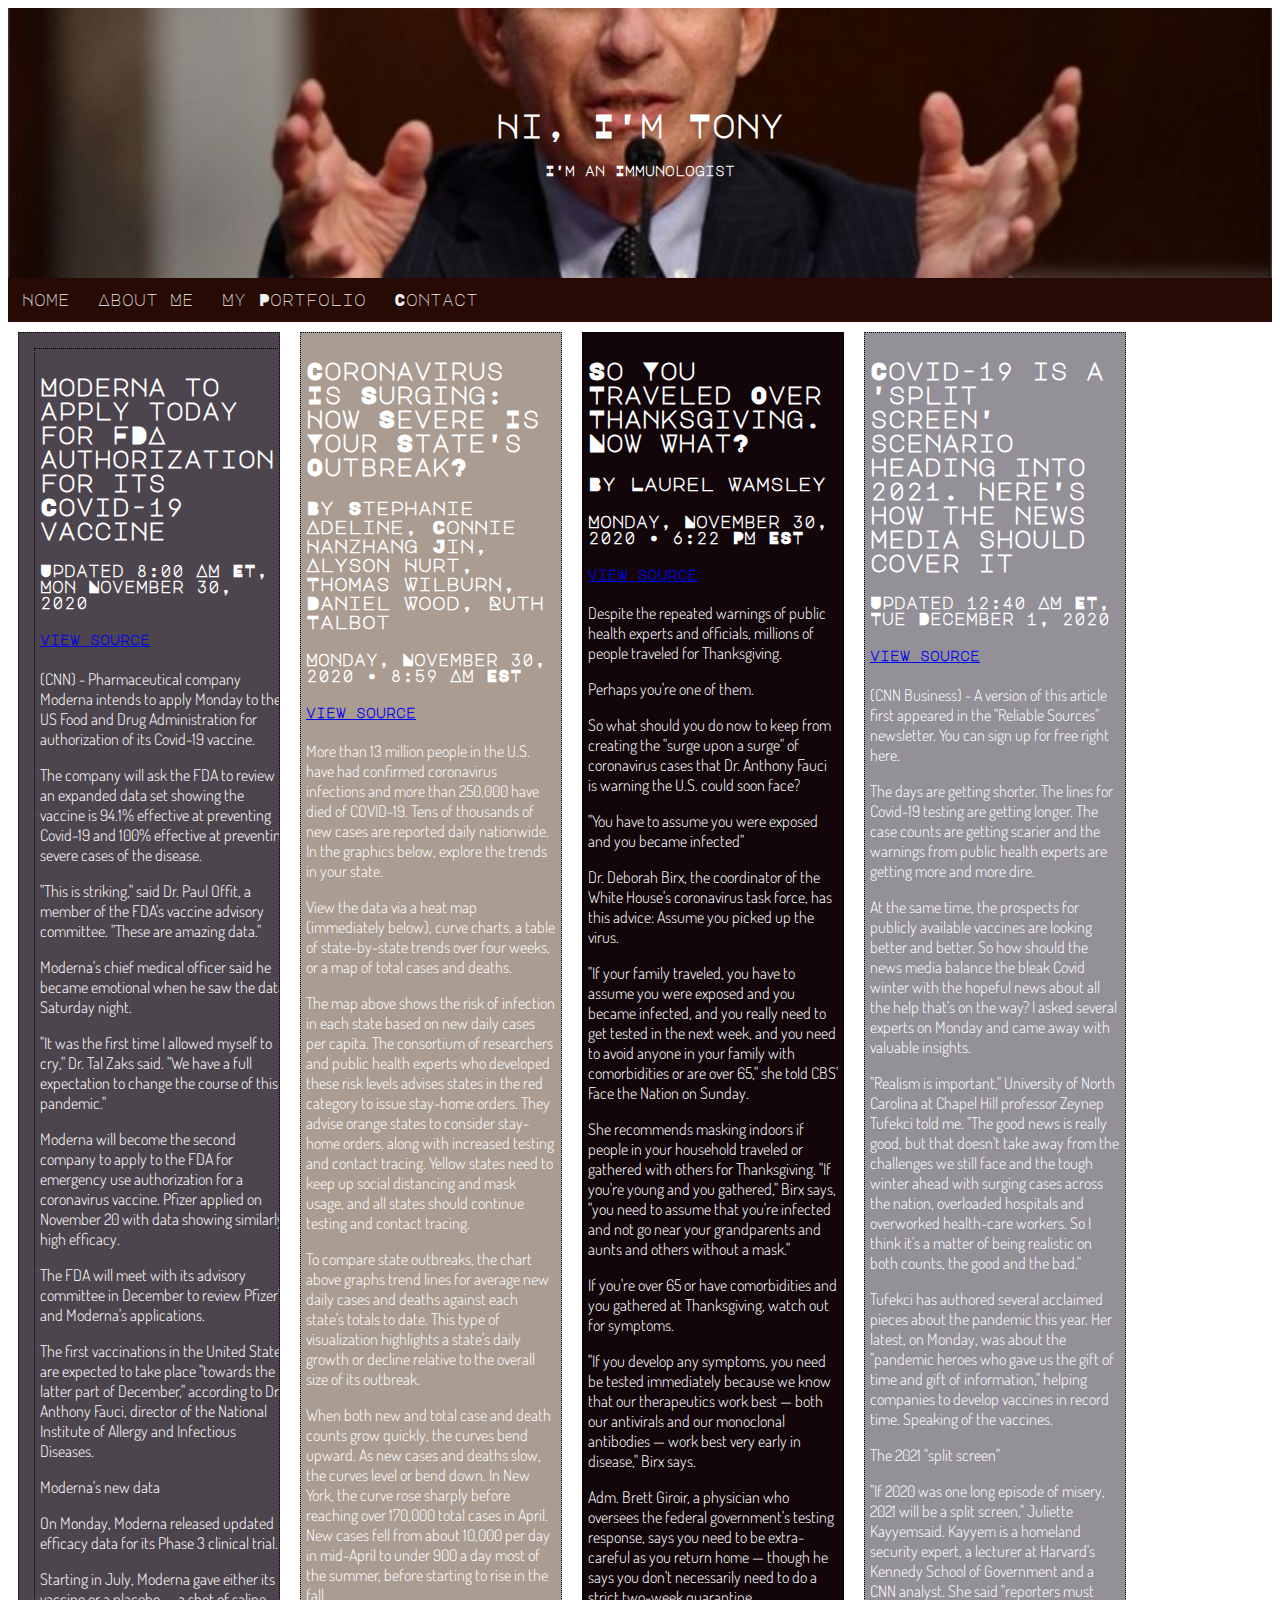
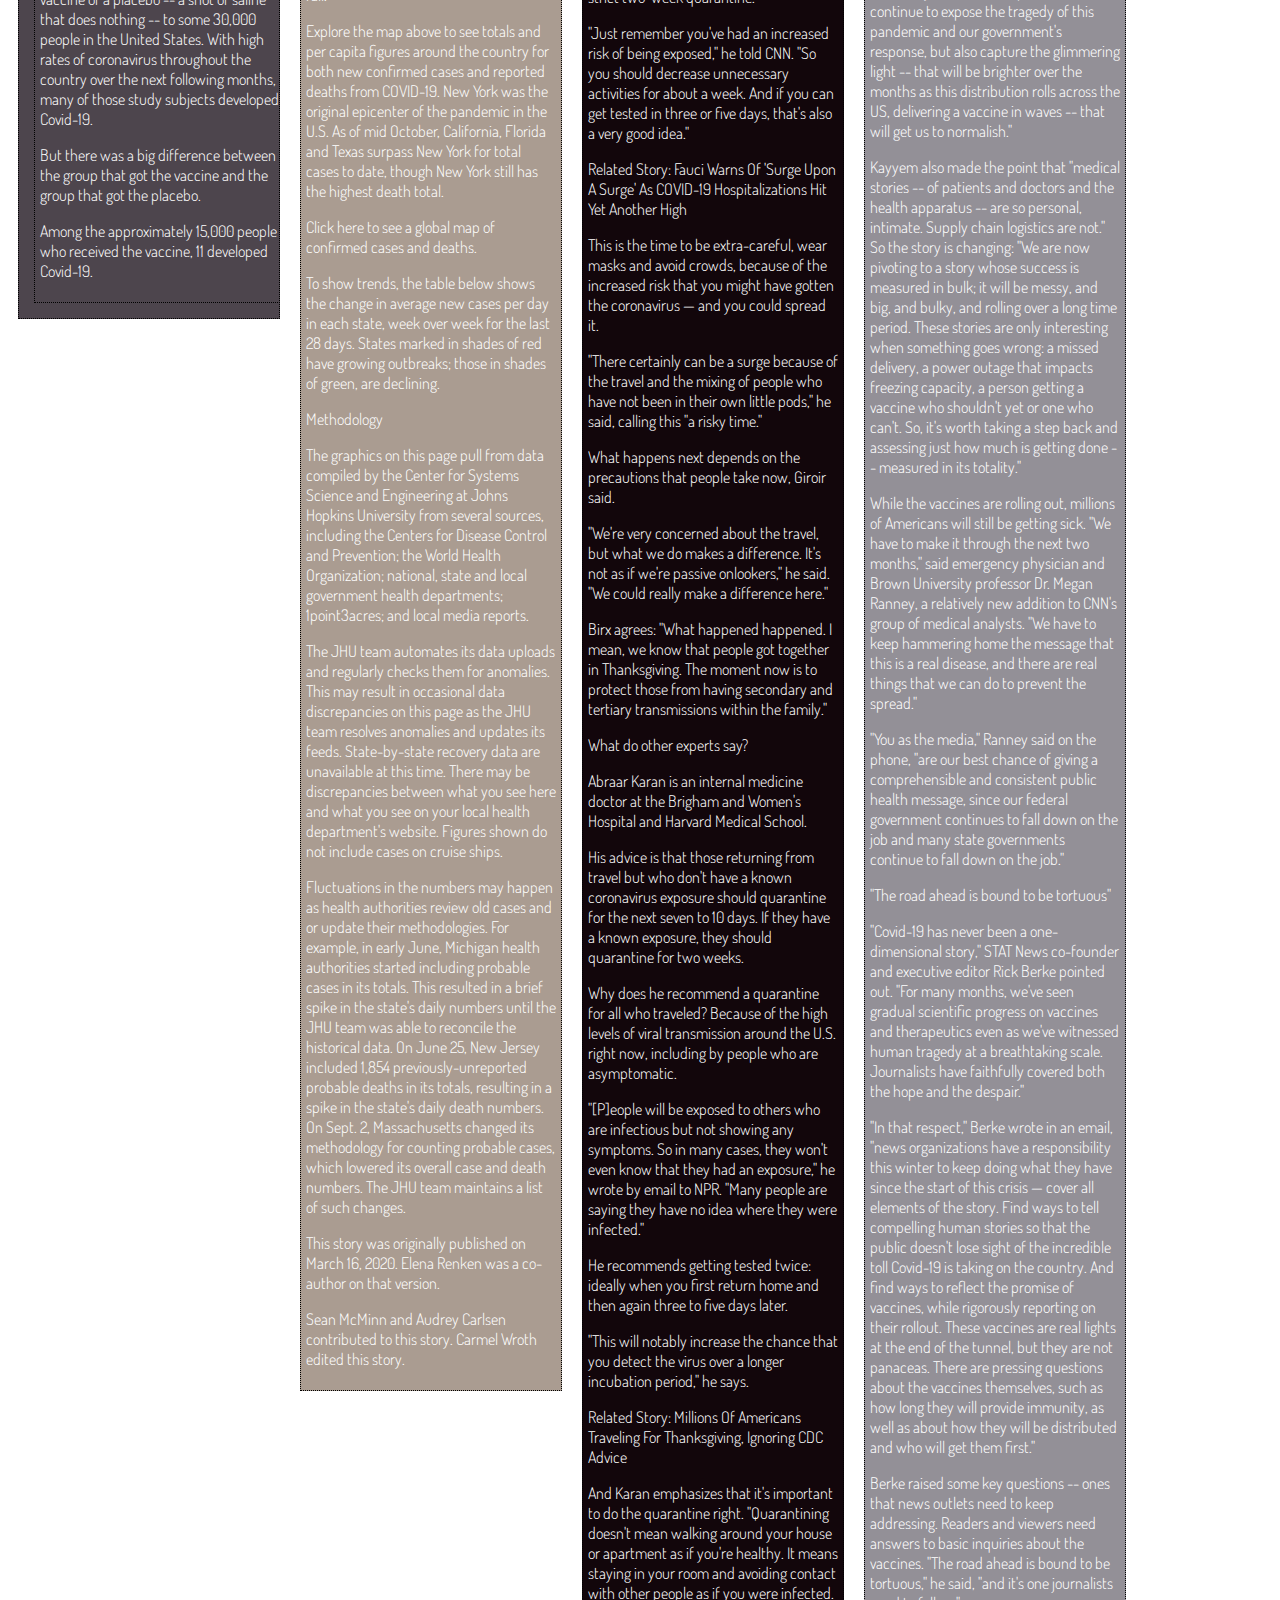
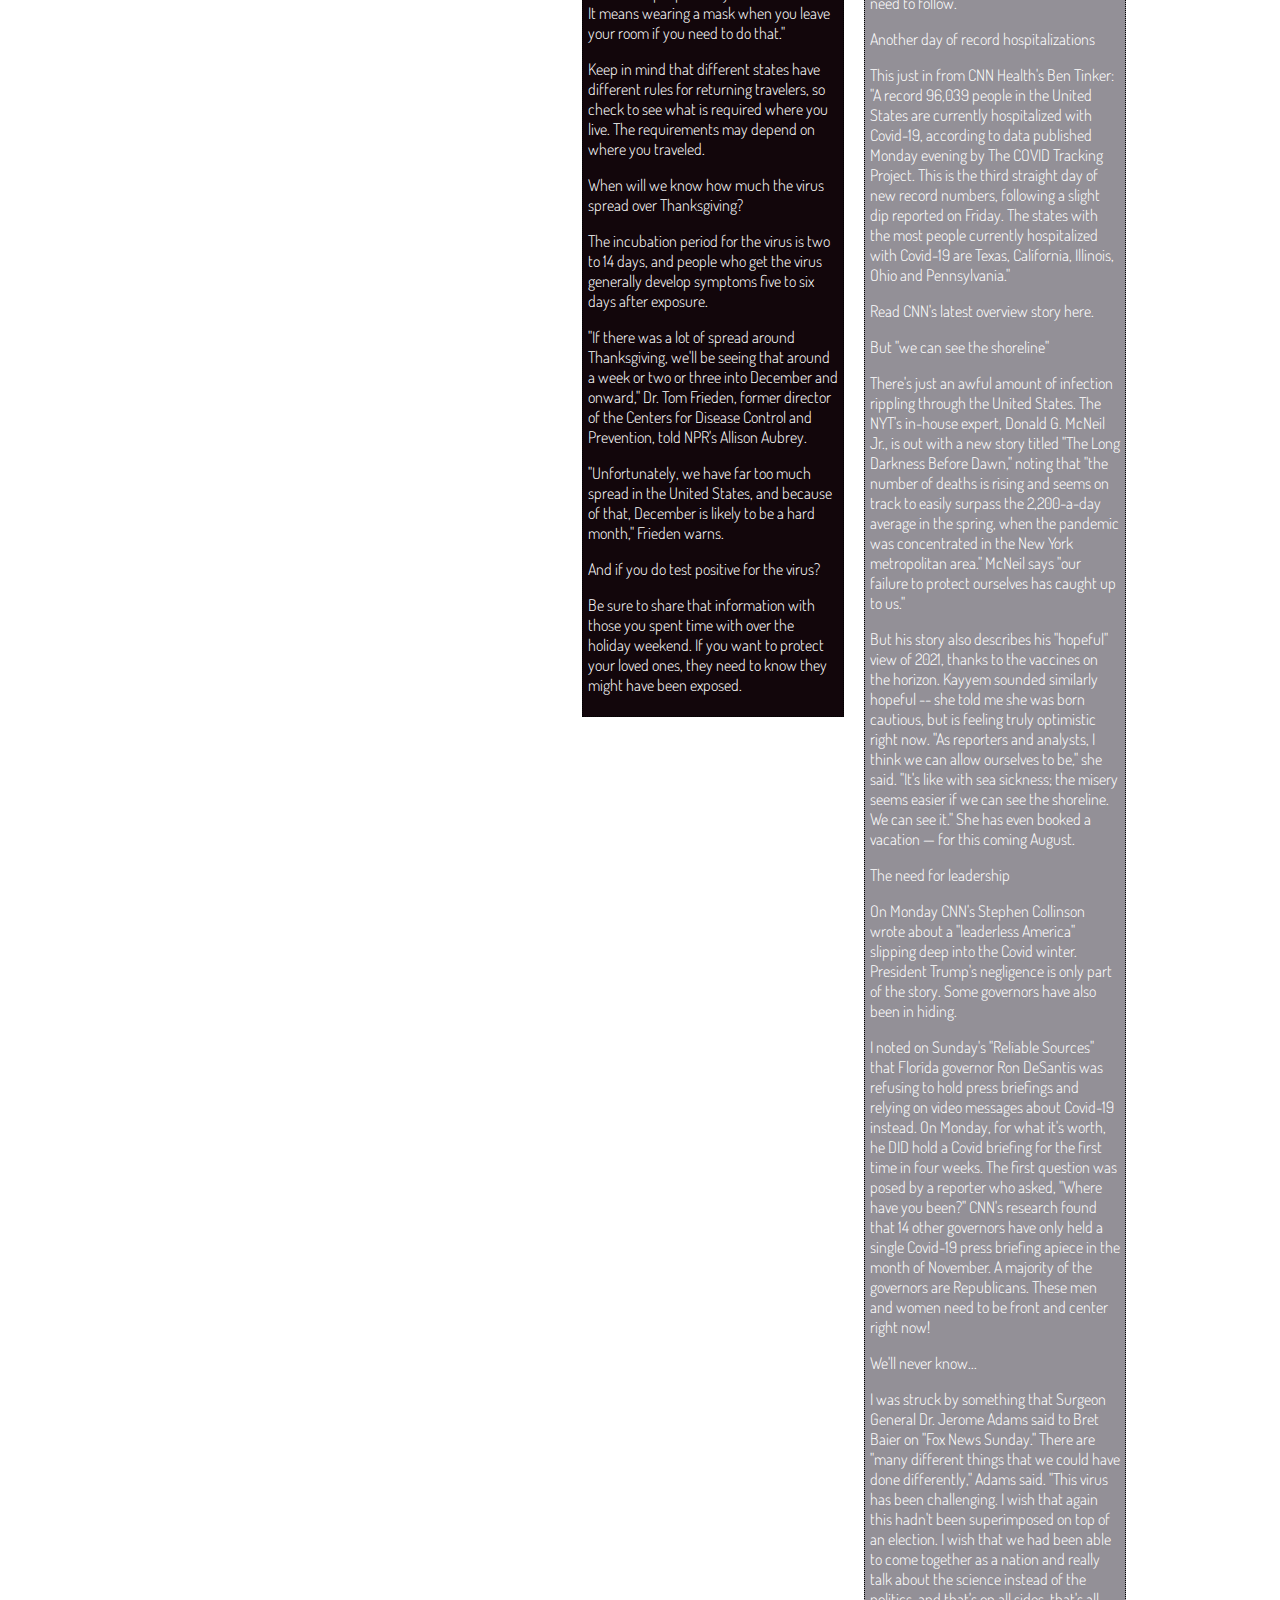
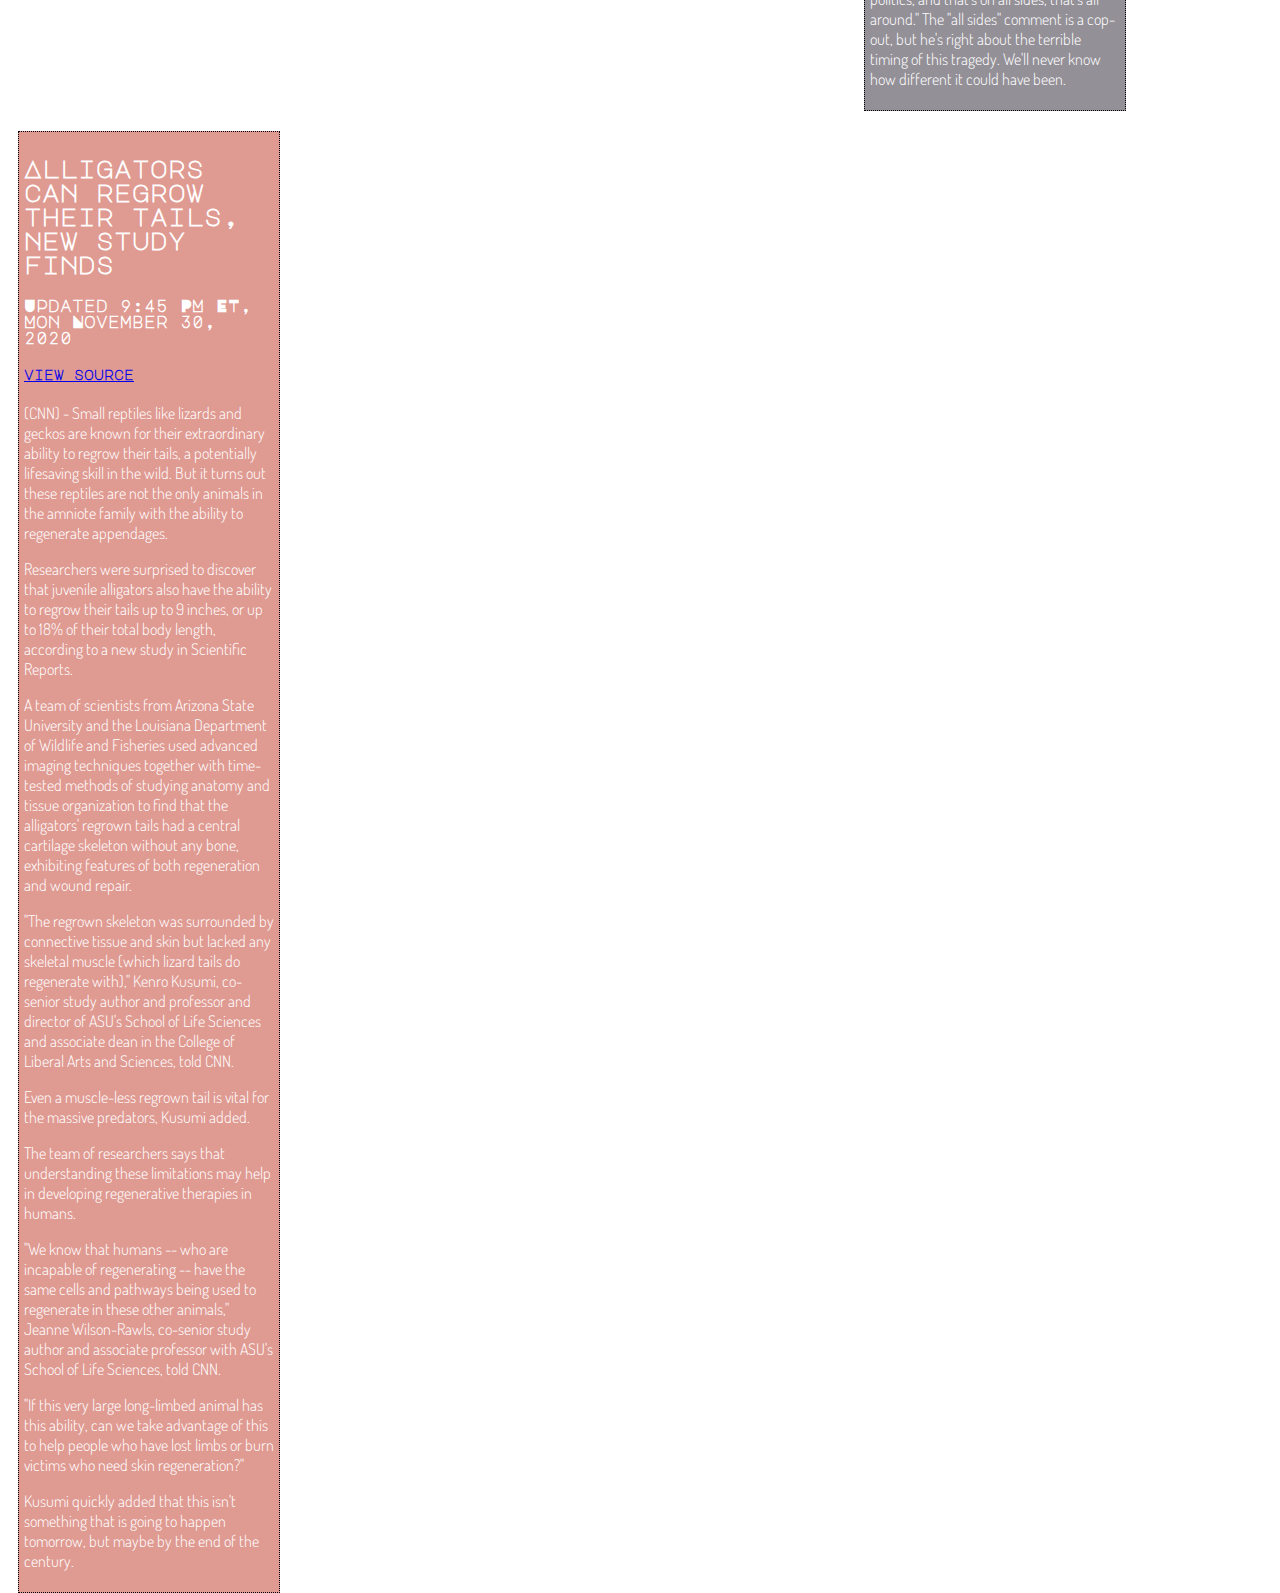
<file: index.html>
<!DOCTYPE html>
<html>
<head>
	<meta charset="utf-8">
	<title>My Home Page</title>
	<link rel="stylesheet" href="style.css">
	<link rel="preconnect" href="https://fonts.gstatic.com">
	<link href="https://fonts.googleapis.com/css2?family=Dosis:wght@200;300;400&family=Major+Mono+Display&display=swap" rel="stylesheet">
</head>
<body>
	<div class="hero-image">
		<div class="hero-text">
			<h1>Hi, I'm Tony</h1>
			<h5>I'm an Immunologist</h5>
		</div>	
	</div>
	<div id="navbar">
		<a href="index.html">Home</a>
		<a href="aboutme.html">About Me</a>
		<a href="myportfolio.html">My Portfolio</a>
		<a href="contact.html">Contact</a>
	</div>
	<div class="stuff" id="first">
		<div class="stuff" id="first">
	  <h2>Moderna to apply today for FDA authorization for its Covid-19 vaccine</h2>
	  <h4>Updated 8:00 AM ET, Mon November 30, 2020</h4>
	  <h5><a href="http://lite.cnn.com/en/article/h_8a9d29406e73343797dbac1d4a23586c" target="_blank">view source</a></h5>
	  <p>(CNN) - Pharmaceutical company Moderna intends to apply Monday to the US Food and Drug Administration for authorization of its Covid-19 vaccine.</p>
	  <p>The company will ask the FDA to review an expanded data set showing the vaccine is 94.1% effective at preventing Covid-19 and 100% effective at preventing severe cases of the disease.</p>
	  <p>"This is striking," said Dr. Paul Offit, a member of the FDA's vaccine advisory committee. "These are amazing data."</p>
	  <p>Moderna's chief medical officer said he became emotional when he saw the data Saturday night.</p>
	  <p>"It was the first time I allowed myself to cry," Dr. Tal Zaks said. "We have a full expectation to change the course of this pandemic."</p>
	  <p>Moderna will become the second company to apply to the FDA for emergency use authorization for a coronavirus vaccine. Pfizer applied on November 20 with data showing similarly high efficacy.</p>
	  <p>The FDA will meet with its advisory committee in December to review Pfizer's and Moderna's applications.</p>
	  <p>The first vaccinations in the United States are expected to take place "towards the latter part of December," according to Dr. Anthony Fauci, director of the National Institute of Allergy and Infectious Diseases.</p>
	  <p>Moderna's new data</p>
	  <p>On Monday, Moderna released updated efficacy data for its Phase 3 clinical trial.</p>
	  <p>Starting in July, Moderna gave either its vaccine or a placebo -- a shot of saline that does nothing -- to some 30,000 people in the United States. With high rates of coronavirus throughout the country over the next following months, many of those study subjects developed Covid-19.</p>
	  <p>But there was a big difference between the group that got the vaccine and the group that got the placebo.</p>
	  <p>Among the approximately 15,000 people who received the vaccine, 11 developed Covid-19.</p>
</div>
	</div>
	<div class="stuff" id="second">
		<h2>Coronavirus Is Surging: How Severe Is Your State's Outbreak?</h2>
		<h3>By Stephanie Adeline, Connie Hanzhang Jin, Alyson Hurt, Thomas Wilburn, Daniel Wood, Ruth Talbot</h3>
		<h4>Monday, November 30, 2020 • 8:59 AM EST</h4>
		<h5><a href="https://text.npr.org/816707182" target="_blank">view source</a></h5>
		<p>More than 13 million people in the U.S. have had confirmed coronavirus infections and more than 250,000 have died of COVID-19. Tens of thousands of new cases are reported daily nationwide. In the graphics below, explore the trends in your state.</p>
		<p>View the data via a heat map (immediately below), curve charts, a table of state-by-state trends over four weeks, or a map of total cases and deaths.</p>
		<p>The map above shows the risk of infection in each state based on new daily cases per capita. The consortium of researchers and public health experts who developed these risk levels advises states in the red category to issue stay-home orders. They advise orange states to consider stay-home orders, along with increased testing and contact tracing. Yellow states need to keep up social distancing and mask usage, and all states should continue testing and contact tracing.</p>
		<p>To compare state outbreaks, the chart above graphs trend lines for average new daily cases and deaths against each state's totals to date. This type of visualization highlights a state's daily growth or decline relative to the overall size of its outbreak.</p>
		<p>When both new and total case and death counts grow quickly, the curves bend upward. As new cases and deaths slow, the curves level or bend down. In New York, the curve rose sharply before reaching over 170,000 total cases in April. New cases fell from about 10,000 per day in mid-April to under 900 a day most of the summer, before starting to rise in the fall.</p>
		<p>Explore the map above to see totals and per capita figures around the country for both new confirmed cases and reported deaths from COVID-19. New York was the original epicenter of the pandemic in the U.S. As of mid October, California, Florida and Texas surpass New York for total cases to date, though New York still has the highest death total.</p>
		<p>Click here to see a global map of confirmed cases and deaths.</p>
		<p>To show trends, the table below shows the change in average new cases per day in each state, week over week for the last 28 days. States marked in shades of red have growing outbreaks; those in shades of green, are declining.</p>
		<p>Methodology</p>
		<p>The graphics on this page pull from data compiled by the Center for Systems Science and Engineering at Johns Hopkins University from several sources, including the Centers for Disease Control and Prevention; the World Health Organization; national, state and local government health departments; 1point3acres; and local media reports.</p>
		<p>The JHU team automates its data uploads and regularly checks them for anomalies. This may result in occasional data discrepancies on this page as the JHU team resolves anomalies and updates its feeds. State-by-state recovery data are unavailable at this time. There may be discrepancies between what you see here and what you see on your local health department's website. Figures shown do not include cases on cruise ships.</p>
		<p>Fluctuations in the numbers may happen as health authorities review old cases and or update their methodologies. For example, in early June, Michigan health authorities started including probable cases in its totals. This resulted in a brief spike in the state's daily numbers until the JHU team was able to reconcile the historical data. On June 25, New Jersey included 1,854 previously-unreported probable deaths in its totals, resulting in a spike in the state's daily death numbers. On Sept. 2, Massachusetts changed its methodology for counting probable cases, which lowered its overall case and death numbers. The JHU team maintains a list of such changes.</p>
		<p>This story was originally published on March 16, 2020. Elena Renken was a co-author on that version.</p>
		<p>Sean McMinn and Audrey Carlsen contributed to this story. Carmel Wroth edited this story.</p>
	</div>
	<div class="stuff" id="third">
		<h2>So You Traveled Over Thanksgiving. Now What?</h2>
		<h3>By Laurel Wamsley</h3>
		<h4>Monday, November 30, 2020 • 6:22 PM EST</h4>
		<h5><a href="https://text.npr.org/940190370" target="_blank">view source</a></h5>
		<p>Despite the repeated warnings of public health experts and officials, millions of people traveled for Thanksgiving.</p>
		<p>Perhaps you're one of them.</p>
		<p>So what should you do now to keep from creating the "surge upon a surge" of coronavirus cases that Dr. Anthony Fauci is warning the U.S. could soon face?</p>
		<p>"You have to assume you were exposed and you became infected"</p>
		<p>Dr. Deborah Birx, the coordinator of the White House's coronavirus task force, has this advice: Assume you picked up the virus.</p>
		<p>"If your family traveled, you have to assume you were exposed and you became infected, and you really need to get tested in the next week, and you need to avoid anyone in your family with comorbidities or are over 65," she told CBS' Face the Nation on Sunday.</p>
		<p>She recommends masking indoors if people in your household traveled or gathered with others for Thanksgiving. "If you're young and you gathered," Birx says, "you need to assume that you're infected and not go near your grandparents and aunts and others without a mask."</p>
		<p>If you're over 65 or have comorbidities and you gathered at Thanksgiving, watch out for symptoms.</p>
		<p>"If you develop any symptoms, you need be tested immediately because we know that our therapeutics work best — both our antivirals and our monoclonal antibodies — work best very early in disease," Birx says.</p>
		<p>Adm. Brett Giroir, a physician who oversees the federal government's testing response, says you need to be extra-careful as you return home — though he says you don't necessarily need to do a strict two-week quarantine.</p>
		<p>"Just remember you've had an increased risk of being exposed," he told CNN. "So you should decrease unnecessary activities for about a week. And if you can get tested in three or five days, that's also a very good idea."</p>
		<p>Related Story: Fauci Warns Of 'Surge Upon A Surge' As COVID-19 Hospitalizations Hit Yet Another High</p>
		<p>This is the time to be extra-careful, wear masks and avoid crowds, because of the increased risk that you might have gotten the coronavirus — and you could spread it.</p>
		<p>"There certainly can be a surge because of the travel and the mixing of people who have not been in their own little pods," he said, calling this "a risky time."</p>
		<p>What happens next depends on the precautions that people take now, Giroir said.</p>
		<p>"We're very concerned about the travel, but what we do makes a difference. It's not as if we're passive onlookers," he said. "We could really make a difference here."</p>
		<p>Birx agrees: "What happened happened. I mean, we know that people got together in Thanksgiving. The moment now is to protect those from having secondary and tertiary transmissions within the family."</p>
		<p>What do other experts say?</p>
		<p>Abraar Karan is an internal medicine doctor at the Brigham and Women's Hospital and Harvard Medical School.</p>
		<p>His advice is that those returning from travel but who don't have a known coronavirus exposure should quarantine for the next seven to 10 days. If they have a known exposure, they should quarantine for two weeks.</p>
		<p>Why does he recommend a quarantine for all who traveled? Because of the high levels of viral transmission around the U.S. right now, including by people who are asymptomatic.</p>
		<p>"[P]eople will be exposed to others who are infectious but not showing any symptoms. So in many cases, they won't even know that they had an exposure," he wrote by email to NPR. "Many people are saying they have no idea where they were infected."</p>
		<p>He recommends getting tested twice: ideally when you first return home and then again three to five days later.</p>
		<p>"This will notably increase the chance that you detect the virus over a longer incubation period," he says.</p>
		<p>Related Story: Millions Of Americans Traveling For Thanksgiving, Ignoring CDC Advice</p>
		<p>And Karan emphasizes that it's important to do the quarantine right. "Quarantining doesn't mean walking around your house or apartment as if you're healthy. It means staying in your room and avoiding contact with other people as if you were infected. It means wearing a mask when you leave your room if you need to do that."</p>
		<p>Keep in mind that different states have different rules for returning travelers, so check to see what is required where you live. The requirements may depend on where you traveled.</p>
		<p>When will we know how much the virus spread over Thanksgiving?</p>
		<p>The incubation period for the virus is two to 14 days, and people who get the virus generally develop symptoms five to six days after exposure.</p>
		<p>"If there was a lot of spread around Thanksgiving, we'll be seeing that around a week or two or three into December and onward," Dr. Tom Frieden, former director of the Centers for Disease Control and Prevention, told NPR's Allison Aubrey.</p>
		<p>"Unfortunately, we have far too much spread in the United States, and because of that, December is likely to be a hard month," Frieden warns.</p>
		<p>And if you do test positive for the virus?</p>
		<p>Be sure to share that information with those you spent time with over the holiday weekend. If you want to protect your loved ones, they need to know they might have been exposed.</p>
	</div>
	<div class="stuff" id="fourth">
		<h2>Covid-19 is a 'split screen' scenario heading into 2021. Here's how the news media should cover it</h2>
		<h4>Updated 12:40 AM ET, Tue December 1, 2020</h4>
		<h5><a href="http://lite.cnn.com/en/article/h_a15e4ca5091a490ee3ab25d85f31c943" target="_blank">view source</a></h5>
		<p>(CNN Business) - A version of this article first appeared in the "Reliable Sources" newsletter. You can sign up for free right here.</p>
		<p>The days are getting shorter. The lines for Covid-19 testing are getting longer. The case counts are getting scarier and the warnings from public health experts are getting more and more dire.</p>
		<p>At the same time, the prospects for publicly available vaccines are looking better and better. So how should the news media balance the bleak Covid winter with the hopeful news about all the help that's on the way? I asked several experts on Monday and came away with valuable insights.</p>
		<p>"Realism is important," University of North Carolina at Chapel Hill professor Zeynep Tufekci told me. "The good news is really good, but that doesn't take away from the challenges we still face and the tough winter ahead with surging cases across the nation, overloaded hospitals and overworked health-care workers. So I think it's a matter of being realistic on both counts, the good and the bad."</p>
		<p>Tufekci has authored several acclaimed pieces about the pandemic this year. Her latest, on Monday, was about the "pandemic heroes who gave us the gift of time and gift of information," helping companies to develop vaccines in record time. Speaking of the vaccines.</p>
		<p>The 2021 "split screen"</p>
		<p>"If 2020 was one long episode of misery, 2021 will be a split screen," Juliette Kayyemsaid. Kayyem is a homeland security expert, a lecturer at Harvard's Kennedy School of Government and a CNN analyst. She said "reporters must continue to expose the tragedy of this pandemic and our government's response, but also capture the glimmering light -- that will be brighter over the months as this distribution rolls across the US, delivering a vaccine in waves -- that will get us to normalish."</p>
		<p>Kayyem also made the point that "medical stories -- of patients and doctors and the health apparatus -- are so personal, intimate. Supply chain logistics are not." So the story is changing: "We are now pivoting to a story whose success is measured in bulk; it will be messy, and big, and bulky, and rolling over a long time period. These stories are only interesting when something goes wrong: a missed delivery, a power outage that impacts freezing capacity, a person getting a vaccine who shouldn't yet or one who can't. So, it's worth taking a step back and assessing just how much is getting done -- measured in its totality."</p>
		<p>While the vaccines are rolling out, millions of Americans will still be getting sick. "We have to make it through the next two months," said emergency physician and Brown University professor Dr. Megan Ranney, a relatively new addition to CNN's group of medical analysts. "We have to keep hammering home the message that this is a real disease, and there are real things that we can do to prevent the spread."</p>
		<p>"You as the media," Ranney said on the phone, "are our best chance of giving a comprehensible and consistent public health message, since our federal government continues to fall down on the job and many state governments continue to fall down on the job."</p>
		<p>"The road ahead is bound to be tortuous"</p>
		<p>"Covid-19 has never been a one-dimensional story," STAT News co-founder and executive editor Rick Berke pointed out. "For many months, we've seen gradual scientific progress on vaccines and therapeutics even as we've witnessed human tragedy at a breathtaking scale. Journalists have faithfully covered both the hope and the despair."</p>
		<p>"In that respect," Berke wrote in an email, "news organizations have a responsibility this winter to keep doing what they have since the start of this crisis — cover all elements of the story. Find ways to tell compelling human stories so that the public doesn't lose sight of the incredible toll Covid-19 is taking on the country. And find ways to reflect the promise of vaccines, while rigorously reporting on their rollout. These vaccines are real lights at the end of the tunnel, but they are not panaceas. There are pressing questions about the vaccines themselves, such as how long they will provide immunity, as well as about how they will be distributed and who will get them first."</p>
		<p>Berke raised some key questions -- ones that news outlets need to keep addressing. Readers and viewers need answers to basic inquiries about the vaccines. "The road ahead is bound to be tortuous," he said, "and it's one journalists need to follow."</p>
		<p>Another day of record hospitalizations</p>
		<p>This just in from CNN Health's Ben Tinker: "A record 96,039 people in the United States are currently hospitalized with Covid-19, according to data published Monday evening by The COVID Tracking Project. This is the third straight day of new record numbers, following a slight dip reported on Friday. The states with the most people currently hospitalized with Covid-19 are Texas, California, Illinois, Ohio and Pennsylvania."</p>
		<p>Read CNN's latest overview story here.</p>
		<p>But "we can see the shoreline"</p>
		<p>There's just an awful amount of infection rippling through the United States. The NYT's in-house expert, Donald G. McNeil Jr., is out with a new story titled "The Long Darkness Before Dawn," noting that "the number of deaths is rising and seems on track to easily surpass the 2,200-a-day average in the spring, when the pandemic was concentrated in the New York metropolitan area." McNeil says "our failure to protect ourselves has caught up to us."</p>
		<p>But his story also describes his "hopeful" view of 2021, thanks to the vaccines on the horizon. Kayyem sounded similarly hopeful -- she told me she was born cautious, but is feeling truly optimistic right now. "As reporters and analysts, I think we can allow ourselves to be," she said. "It's like with sea sickness; the misery seems easier if we can see the shoreline. We can see it." She has even booked a vacation — for this coming August.</p>
		<p>The need for leadership</p>
		<p>On Monday CNN's Stephen Collinson wrote about a "leaderless America" slipping deep into the Covid winter. President Trump's negligence is only part of the story. Some governors have also been in hiding.</p>
		<p>I noted on Sunday's "Reliable Sources" that Florida governor Ron DeSantis was refusing to hold press briefings and relying on video messages about Covid-19 instead. On Monday, for what it's worth, he DID hold a Covid briefing for the first time in four weeks. The first question was posed by a reporter who asked, "Where have you been?" CNN's research found that 14 other governors have only held a single Covid-19 press briefing apiece in the month of November. A majority of the governors are Republicans. These men and women need to be front and center right now!</p>
		<p>We'll never know...</p>
		<p>I was struck by something that Surgeon General Dr. Jerome Adams said to Bret Baier on "Fox News Sunday." There are "many different things that we could have done differently," Adams said. "This virus has been challenging. I wish that again this hadn't been superimposed on top of an election. I wish that we had been able to come together as a nation and really talk about the science instead of the politics, and that's on all sides, that's all around." The "all sides" comment is a cop-out, but he's right about the terrible timing of this tragedy. We'll never know how different it could have been.</p>
	</div>
	<div class="stuff" id="fifth">
		<h2>Alligators can regrow their tails, new study finds</h2>
		<h4>Updated 9:45 PM ET, Mon November 30, 2020</h4>
		<h5><a href="http://lite.cnn.com/en/article/h_f6891874651fafd9df24466fef263629" target="_blank">view source</a></h5>
		<p>(CNN) - Small reptiles like lizards and geckos are known for their extraordinary ability to regrow their tails, a potentially lifesaving skill in the wild. But it turns out these reptiles are not the only animals in the amniote family with the ability to regenerate appendages.</p>
		<p>Researchers were surprised to discover that juvenile alligators also have the ability to regrow their tails up to 9 inches, or up to 18% of their total body length, according to a new study in Scientific Reports.</p>
		<p>A team of scientists from Arizona State University and the Louisiana Department of Wildlife and Fisheries used advanced imaging techniques together with time-tested methods of studying anatomy and tissue organization to find that the alligators' regrown tails had a central cartilage skeleton without any bone, exhibiting features of both regeneration and wound repair.</p>
		<p>"The regrown skeleton was surrounded by connective tissue and skin but lacked any skeletal muscle (which lizard tails do regenerate with)," Kenro Kusumi, co-senior study author and professor and director of ASU's School of Life Sciences and associate dean in the College of Liberal Arts and Sciences, told CNN.</p>
		<p>Even a muscle-less regrown tail is vital for the massive predators, Kusumi added.</p>
		<p>The team of researchers says that understanding these limitations may help in developing regenerative therapies in humans.</p>
		<p>"We know that humans -- who are incapable of regenerating -- have the same cells and pathways being used to regenerate in these other animals," Jeanne Wilson-Rawls, co-senior study author and associate professor with ASU's School of Life Sciences, told CNN.</p>
		<p>"If this very large long-limbed animal has this ability, can we take advantage of this to help people who have lost limbs or burn victims who need skin regeneration?"</p>
		<p>Kusumi quickly added that this isn't something that is going to happen tomorrow, but maybe by the end of the century.</p>
	</div>

	<script src="navbar.v01.js"></script>

	</body>
</html>
</file>
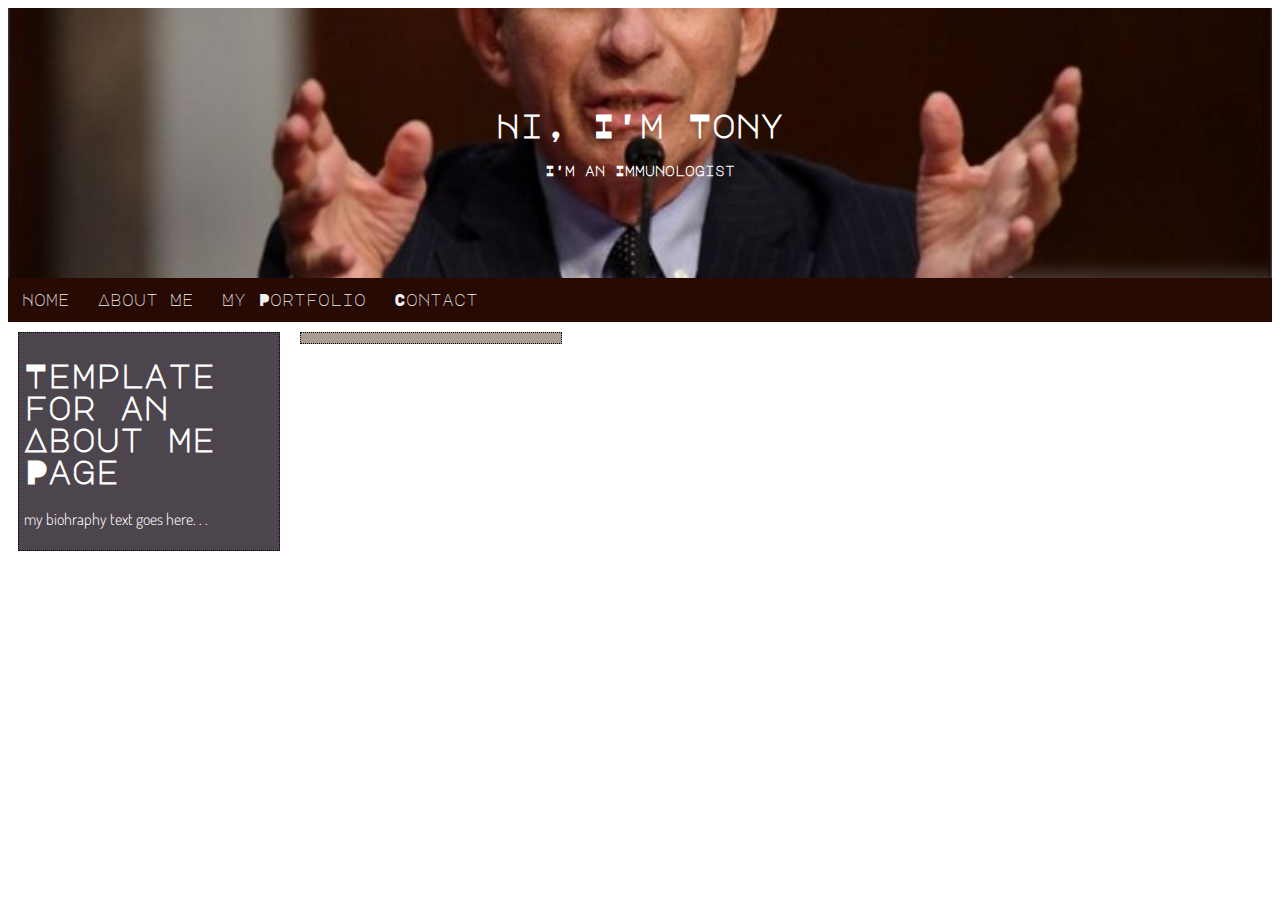
<file: aboutme.html>
<!DOCTYPE html>
<html>
<head>
	<meta charset="utf-8">
	<title>About Me</title>
	<link rel="stylesheet" href="style.css">
	<link rel="preconnect" href="https://fonts.gstatic.com">
	<link href="https://fonts.googleapis.com/css2?family=Dosis:wght@200;300;400&family=Major+Mono+Display&display=swap" rel="stylesheet">
</head>
<body>
	<div class="hero-image">
		<div class="hero-text">
			<h1>Hi, I'm Tony</h1>
			<h5>I'm an Immunologist</h5>
		</div>	
	</div>
	<div id="navbar">
		<a href="index.html">Home</a>
		<a href="aboutme.html">About Me</a>
		<a href="myportfolio.html">My Portfolio</a>
		<a href="contact.html">Contact</a>
	</div>
	<div class="stuff" id="first">
			<h1> Template for an About me Page</h1>
			<p>my biohraphy text goes here. . .</p>
	</div>
	<div class="stuff" id="second">

 </div>
	<script src="navbar.v01.js"></script>

	</body>
</html>
</file>
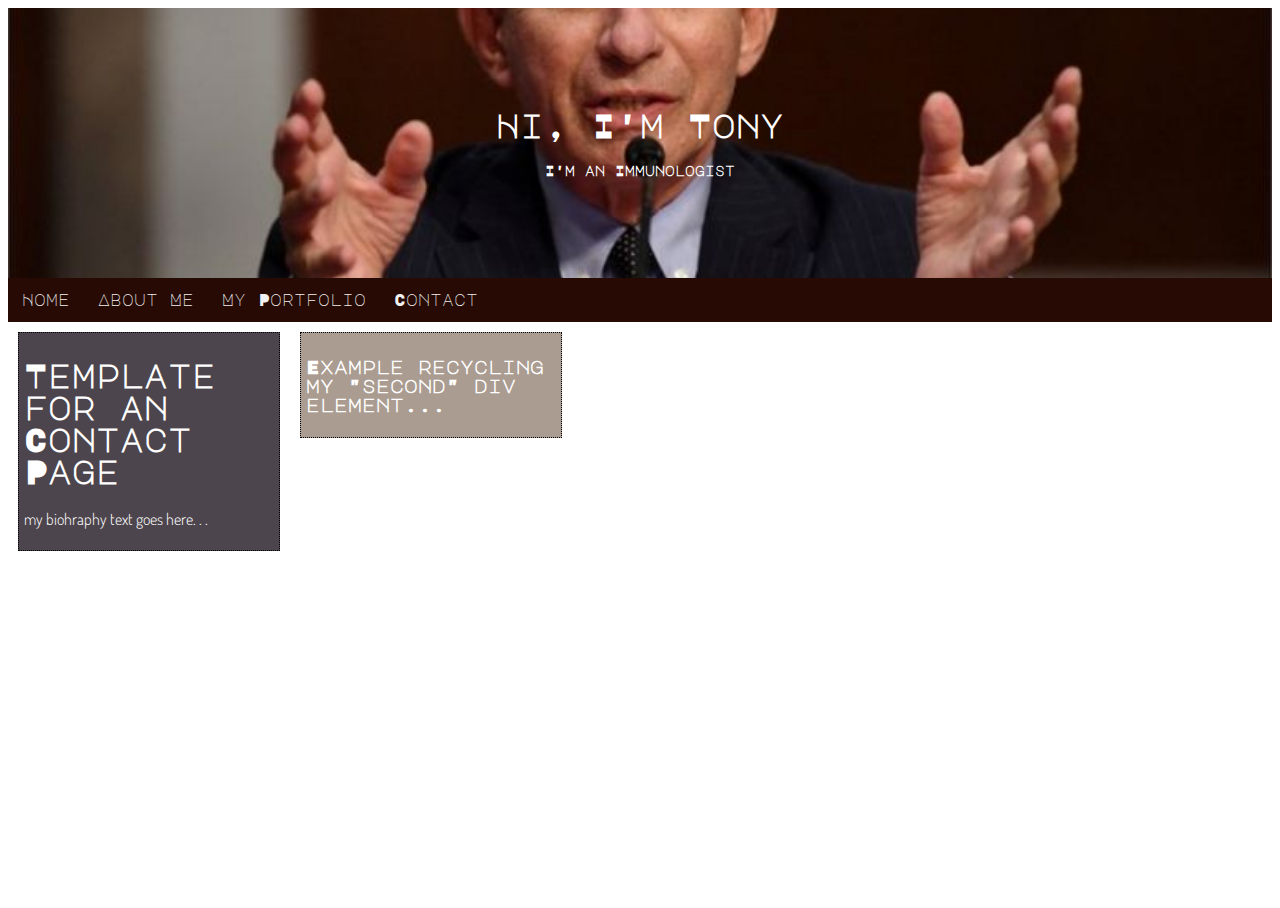
<file: contact.html>
<!DOCTYPE html>
<html>
<head>
	<meta charset="utf-8">
	<title>Contact</title>
	<link rel="stylesheet" href="style.css">
	<link rel="preconnect" href="https://fonts.gstatic.com">
	<link href="https://fonts.googleapis.com/css2?family=Dosis:wght@200;300;400&family=Major+Mono+Display&display=swap" rel="stylesheet">
</head>
<body>
	<div class="hero-image">
		<div class="hero-text">
			<h1>Hi, I'm Tony</h1>
			<h5>I'm an Immunologist</h5>
		</div>	
	</div>
	<div id="navbar">
		<a href="index.html">Home</a>
		<a href="aboutme.html">About Me</a>
		<a href="myportfolio.html">My Portfolio</a>
		<a href="contact.html">Contact</a>
	</div>
	<div class="stuff" id="first">
			<h1> Template for an Contact Page</h1>
			<p>my biohraphy text goes here. . .</p>
	</div>
	<div class="stuff" id="second">
		<h3>Example recycling my "second" div element...</h3>
	</div>
	<script src="navbar.v01.js"></script>

	</body>
</html>
</file>
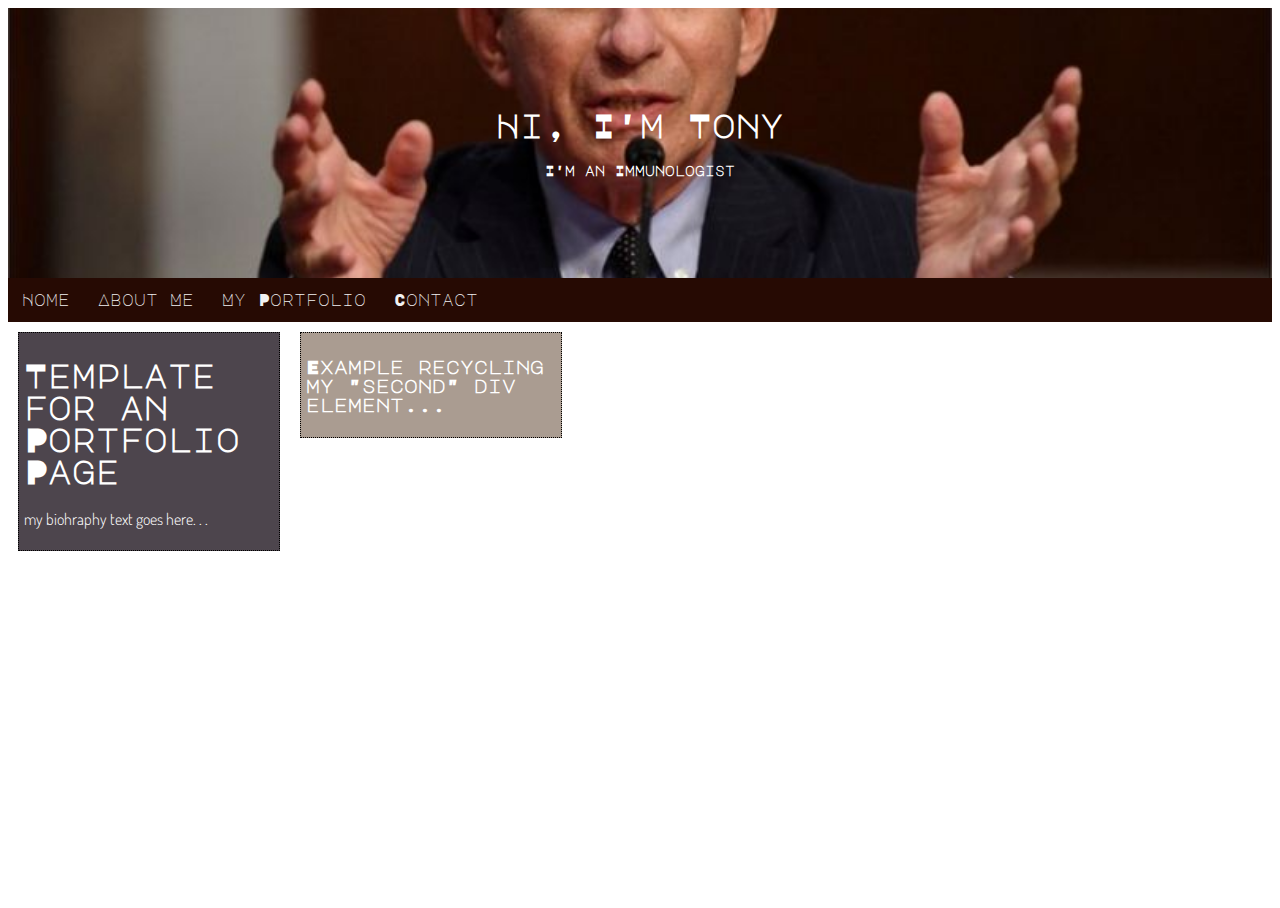
<file: myportfolio.html>
<!DOCTYPE html>
<html>
<head>
	<meta charset="utf-8">
	<title>My Portfolio</title>
	<link rel="stylesheet" href="style.css">
	<link rel="preconnect" href="https://fonts.gstatic.com">
	<link href="https://fonts.googleapis.com/css2?family=Dosis:wght@200;300;400&family=Major+Mono+Display&display=swap" rel="stylesheet">
</head>
<body>
	<div class="hero-image">
		<div class="hero-text">
			<h1>Hi, I'm Tony</h1>
			<h5>I'm an Immunologist</h5>
		</div>	
	</div>
	<div id="navbar">
		<a href="index.html">Home</a>
		<a href="aboutme.html">About Me</a>
		<a href="myportfolio.html">My Portfolio</a>
		<a href="contact.html">Contact</a>
	</div>
	<div class="stuff" id="first">
			<h1> Template for an Portfolio Page</h1>
			<p>my biohraphy text goes here. . .</p>
	</div>
	<div class="stuff" id="second">
		<h3>Example recycling my "second" div element...</h3>
	</div>
	<script src="navbar.v01.js"></script>

	</body>
</html>
</file>
<file: style.css>
/* universal properties */
body, html {
    height: 100%;
    color: white;
    font-family: 'Dosis', sans-serif;
      /* font-family rule copied from Google Fonts */
    font-weight: 300;
}

/* use Major Mono Display for all headings h1—h6 */
h1, h2, h3, h4, h5, h6 {
  font-family: 'Major Mono Display', monospace;
    /* font-family rule copied from Google Fonts */
}

.hero-image {
  background-image: url("fauci.v01.jpg");
  height: 30%;
  background-position: center;
  background-repeat: no-repeat;
  background-size: cover;
  position: relative;
}

/* Center the text over the image. */
.hero-text {
  text-align: center;
  position: absolute;
  top: 50%;
  left: 50%;
  transform: translate(-50%, -50%);
  color: white;
}

/* Style the navbar */
#navbar {
  overflow: hidden;
  background-color: #260A03;
}

/* Navbar links */
#navbar a {
  float: left;
  display: block;
  color: #f2f2f2;
  font-family: 'Major Mono Display', monospace;
    /* font-family rule copied from Google Fonts */
  text-align: center;
  padding: 14px;
  text-decoration: none;
}

/* Change color + highlight on hover. */
#navbar a:hover {
  color: hotpink;
  background-color: white;
}

div.stuff {
  width: 250px;
  /* height: fit-content; */
  word-wrap: break-word;
  overflow: auto;
  text-align: left;
  border-width: 1px;
  border-style: dotted;
  border-color: black;
  float: left;
  margin: 10px;
  padding: 5px;
}

/* The sticky class is added to the navbar with JS when it reaches its scroll position */
.sticky {
  position: fixed;
  top: 0;
  width: 100%;
}

/* Add some top padding to the page content to prevent sudden quick movement (as the navigation bar gets a new position at the top of the page (position:fixed and top:0) */
.sticky + .content {
  padding-top: 60px;
}

div#first {
	background-color:#4D454D; 
}

div#second {
	background-color:#AA9C91;
}

div#third {
	background-color:#12060B;
}

div#fourth {
	background-color:#939097;
}

div#fifth {
	background-color:#DF9A92; 
}
</file>
